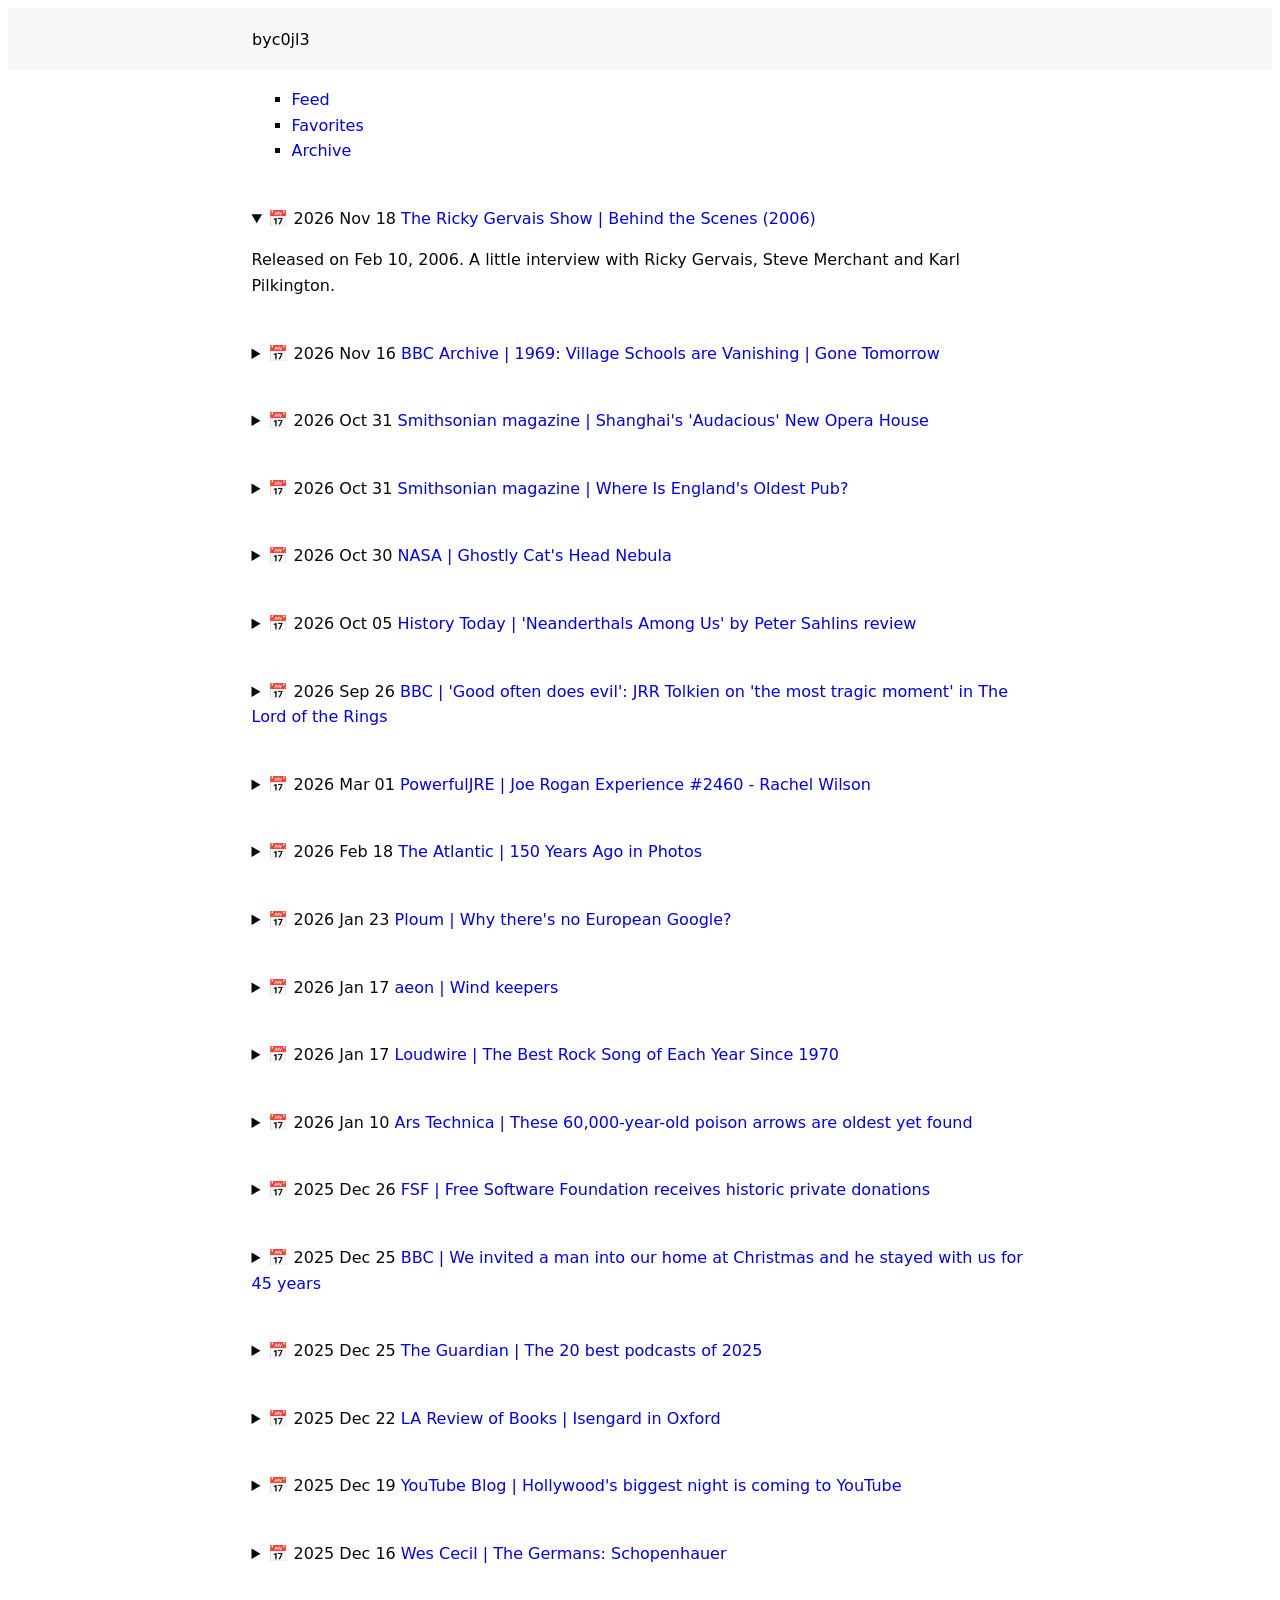
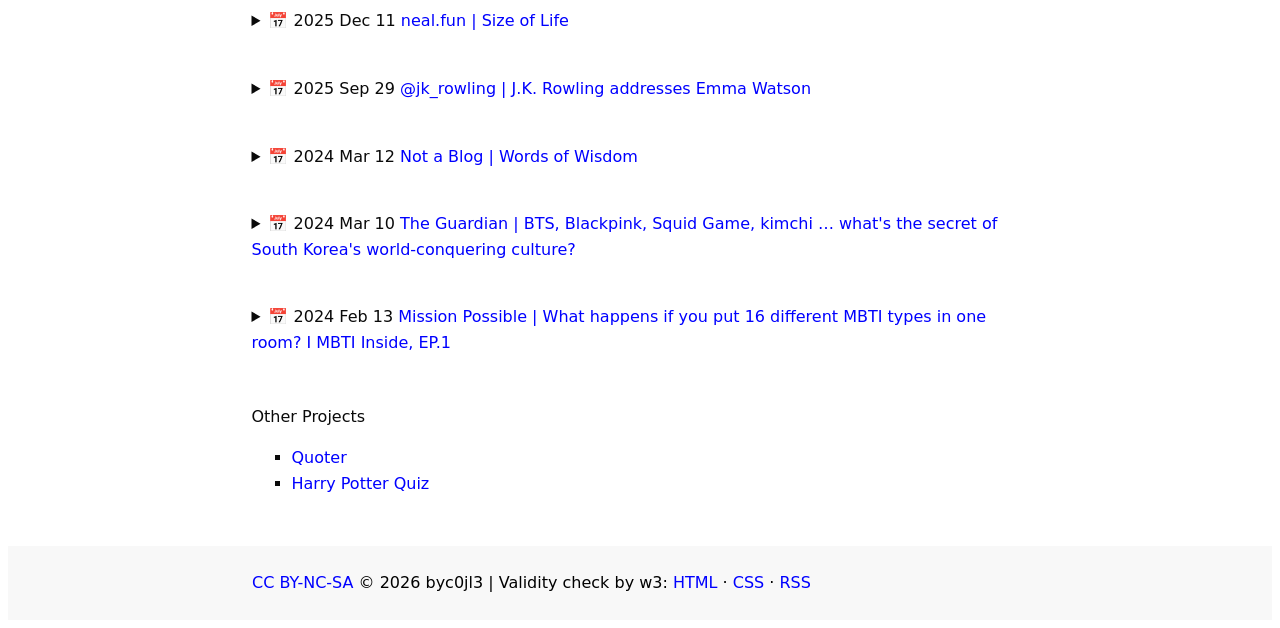
<file: index.html>
<!DOCTYPE html>
<html lang="en">

<head>
  <meta charset="UTF-8">
  <meta name="viewport" content="width=device-width, initial-scale=1.0">
  <meta name="description" content="Trying to keep up to date with the world.">
  <link rel="alternate" href="https://byc0jl3.neocities.org/rss.xml" type="application/rss+xml" title="byc0jl3">
  <link rel="stylesheet" href="styles.css">
  <link rel="icon" href="site_icon.ico" type="image/x-icon">
  <title>Feed - byc0jl3</title>
</head>

<body>
  <header>
    <div class="section">
      <h1>byc0jl3</h1>
    </div>
  </header>
  <nav aria-label="Main navigation">
    <ul>
      <li><a href="index.html">Feed</a></li>
      <li><a href="about.html">Favorites</a></li>
      <li><a href="archive.html">Archive</a></li>
    </ul>
  </nav>
  <main>
    <div class="section">

      <details open>
        <summary>
          📅 <time datetime="2026-11-18">2026 Nov 18</time>
          <a href="https://youtu.be/G_3A8HO0FfY">
            The Ricky Gervais Show | Behind the Scenes (2006)</a>
        </summary>
        <p>Released on Feb 10, 2006. A little interview with Ricky Gervais, Steve Merchant and Karl Pilkington.</p>
      </details>














      <details>
        <summary>
          📅 <time datetime="2026-11-16">2026 Nov 16</time>
          <a href="https://youtu.be/HKYeLH_K0LQ?si=zR7lHZi9q_CG3sEO">
            BBC Archive | 1969: Village Schools are Vanishing | Gone Tomorrow</a>
        </summary>
        <p>Deep in Dorset, at a village called Ashmore, there's a tiny primary school with fifteen children and just one
          teacher. With the pupils singing inside and the ducks quacking outside, it makes a picture that looks
          appealing to tourists but appalling to educationists -for whom single-teacher schools are an anachronism. This
          is the last one in Dorset, and one of the last in Britain. </p>
      </details>

      <details>
        <summary>
          📅 <time datetime="2026-10-31">2026 Oct 31</time>
          <a
            href="https://www.smithsonianmag.com/smart-news/shanghais-audacious-new-opera-house-just-opened-its-doors-and-a-gravity-defying-staircase-to-the-public-180989726">
            Smithsonian magazine | Shanghai's 'Audacious' New Opera House</a>
        </summary>
        <p>The riverfront opera house is Shanghai's latest cultural statement. It features three performance halls and
          is designed to be accessible to everyone, not just ticket-holders

        </p>
      </details>

      <details>
        <summary>
          📅 <time datetime="2026-10-31">2026 Oct 31</time>
          <a
            href="https://www.smithsonianmag.com/smart-news/where-is-englands-oldest-pub-an-archaeologist-drilled-into-600-year-old-timbers-to-answer-the-contentious-question-180989783">
            Smithsonian magazine | Where Is England's Oldest Pub?</a>
        </summary>
        <p>Tree-ring dating shows that a historic tavern in Somerset has been continually operating as an inn since the
          1430s, when local monks built it to lodge wool merchants
        </p>
      </details>

      <details>
        <summary>
          📅 <time datetime="2026-10-30">2026 Oct 30</time>
          <a
            href="https://science.nasa.gov/missions/hubble/ghostly-cats-head-nebula-lurks-within-sight-of-nasas-hubble-webb/">
            NASA | Ghostly Cat's Head Nebula </a>
        </summary>
        <p>NASA's Hubble Space Telescope shows an opaque dust pillar edged by a luminous rim of gas. Surrounding blue
          regions include emission from ionized gas and scattered starlight. The cat's glowing red eye may indicate a
          young star embedded in the dust.
        </p>
      </details>

      <details>
        <summary>
          📅 <time datetime="2026-10-05">2026 Oct 05</time>
          <a href="https://www.historytoday.com/archive/review/neanderthals-among-us-peter-sahlins-review">
            History Today | 'Neanderthals Among Us' by Peter Sahlins review </a>
        </summary>
        <p>The mapping of the Neanderthal genome in 2010 showed that Neanderthals are not just among us, but within us.
        </p>
      </details>

      <details>
        <summary>
          📅 <time datetime="2026-09-26">2026 Sep 26</time>
          <a href="https://www.bbc.com/culture/article/20260918-the-most-tragic-moment-in-the-lord-of-the-rings">
            BBC | 'Good often does evil': JRR Tolkien on 'the most tragic moment' in The Lord of the Rings</a>
        </summary>
        <p>In 1968, the BBC broadcast extracts from JRR Tolkien's last ever recorded interview, 31 years after The
          Hobbit was published. In 2019, the full video was unearthed from the archive.</p>
      </details>

      <details>
        <summary>
          📅 <time datetime="2026-03-01">2026 Mar 01</time>
          <a href="https://www.youtube.com/watch?v=avY3bV5yxMM">
            PowerfulJRE | Joe Rogan Experience #2460 - Rachel Wilson</a>
        </summary>
        <p>Rachel Wilson is a writer, cultural commentator, and media personality. She is the author of “Occult
          Feminism: The Secret History of Women's Liberation.”</p>
      </details>

      <details>
        <summary>
          📅 <time datetime="2026-02-18">2026 Feb 18</time>
          <a href="https://www.theatlantic.com/photography/2026/02/historic-photos-from-1876/685999">
            The Atlantic | 150 Years Ago in Photos</a>
        </summary>
        <p>A collection of images showing events and sights from around the world in 1876—the year the United States
          celebrated its 100th anniversary with the Centennial Exposition in Philadelphia.</p>
      </details>

      <details>
        <summary>
          📅 <time datetime="2026-01-23">2026 Jan 23</time>
          <a href="https://ploum.net/2026-01-22-why-no-european-google.html">
            Ploum | Why there's no European Google?</a>
        </summary>
        <p>While the US focuses on proprietary monopolies like Google or Gopher, Europe has historically pioneered the
          foundational, open-source infrastructure of the digital world—such as the Web (HTML/HTTP) and Linux—which are
          treated as common goods that benefit all of humanity.</p>
      </details>

      <details>
        <summary>
          📅 <time datetime="2026-01-17">2026 Jan 17</time>
          <a href="https://aeon.co/videos/a-breezy-ode-to-wind-ponders-its-power-beauty-and-utility">
            aeon | Wind keepers</a>
        </summary>
        <p>A breezy ode to wind ponders its power, beauty and utility.</p>
      </details>

      <details>
        <summary>
          📅 <time datetime="2026-01-17">2026 Jan 17</time>
          <a href="https://loudwire.com/best-rock-song-each-year-since-1970">
            Loudwire | The Best Rock Song of Each Year Since 1970</a>
        </summary>
        <p>What's the best rock song of each year since 1970? That's over 50 years of great rock music and the
          Loudwire Staff has gone through year by year and picked out the rock songs that exemplified the best that rock
          had to offer, year by year.</p>
      </details>

      <details>
        <summary>
          📅 <time datetime="2026-01-10">2026 Jan 10</time>
          <a href="https://arstechnica.com/science/2026/01/these-60000-year-old-poison-arrows-are-oldest-yet-found">
            Ars Technica | These 60,000-year-old poison arrows are oldest yet found</a>
        </summary>
        <p>Archaeologists have discovered chemical traces of plant-based poison on 60,000-year-old quartz arrowheads
          from the Umhlatuzana Rock Shelter in South Africa, making them the oldest direct evidence of poisoned
          projectiles ever found and pushing back the use of toxic weaponry deep into the Pleistocene.</p>
      </details>

      <details>
        <summary>
          📅 <time datetime="2025-12-26">2025 Dec 26</time>
          <a href="https://www.fsf.org/news/free-software-foundation-receives-historic-private-donations">
            FSF | Free Software Foundation receives historic private donations</a>
        </summary>
        <p>The Free Software Foundation (FSF) announced it received two major contributions totaling around $900,000
          USD.</p>
      </details>

      <details>
        <summary>
          📅 <time datetime="2025-12-25">2025 Dec 25</time>
          <a href="https://www.bbc.com/news/articles/cdxwllqz1l0o">
            BBC | We invited a man into our home at Christmas and he stayed with us for 45 years</a>
        </summary>
        <p>Christmas is often regarded as a time for goodwill, but one young UK couple's act of kindness 50 years ago
          changed their lives forever.</p>
        <p>On 23 December 1975, Rob Parsons and his wife Dianne were preparing for Christmas at their Cardiff home when
          they heard a knock at the door.</p>
      </details>

      <details>
        <summary>
          📅 <time datetime="2025-12-25">2025 Dec 25</time>
          <a href="https://www.theguardian.com/tv-and-radio/ng-interactive/2025/dec/24/the-20-best-podcasts-of-2025">

            The Guardian
            | The 20 best podcasts of 2025
          </a>
        </summary>
        <p>Can Bill Nighy solve your life problems? Why are comedians moonlighting as detectives? And what happens when
          an AI steals your heart? This year's most addictive podcasts …</p>
      </details>
      <details>
        <summary>
          📅 <time datetime="2025-12-22">2025 Dec 22</time>
          <a href="https://lareviewofbooks.org/article/isengard-in-oxford">

            LA Review of Books
            | Isengard in Oxford
          </a>
        </summary>
        <p>For Tolkien, the paragon of paradise seems to have been a rural village around the time of Queen Victoria's
          Diamond Jubilee.</p>
        <p>But he also knows that mankind's impulse to develop is something we cannot help. And the
          inevitable blowback we get from our hubris is something we cannot avoid.</p>
      </details>
      <details>
        <summary>
          📅 <time datetime="2025-12-19">2025 Dec 19</time>
          <a href="https://blog.youtube/news-and-events/hollywoods-biggest-night-is-coming-to-youtube">

            YouTube Blog
            | Hollywood's biggest night is coming to YouTube
          </a>
        </summary>
        <p>Beginning in 2029, the Oscars® will broadcast exclusively on YouTube for free globally and on YouTube TV in
          the U.S., plus feature red carpet coverage, behind-the-scenes content, and Governors Ball access.</p>
      </details>
      <details>
        <summary>
          📅 <time datetime="2025-12-16">2025 Dec 16</time>
          <a href="https://www.youtube.com/watch?v=WP20RHlX6d4">

            Wes Cecil
            | The Germans: Schopenhauer
          </a>
        </summary>
        <p>An exploration of the life, philosophy and influence of Schopenhauer. This lecture, the third in my series
          covering German thinkers, was presented by Wesley Cecil PhD at Peninsula College.</p>
      </details>
      <details>
        <summary>
          📅 <time datetime="2025-12-11">2025 Dec 11</time>
          <a href="https://neal.fun/size-of-life">
            neal.fun | Size of Life
          </a>
        </summary>
        <p> From DNA to Neuron to Ladybug to Woolly Mammoth to Blue Whale.
        </p>
      </details>
      <details>
        <summary>
          📅 <time datetime="2025-09-29">2025 Sep 29</time>
          <a href="https://x.com/jk_rowling/status/1972600904185483427">
            @jk_rowling | J.K. Rowling addresses Emma Watson
          </a>
        </summary>
        <p> I wasn't a multimillionaire at fourteen. I lived in poverty while writing the book that made Emma famous. I
          therefore understand from my own life experience what the trashing of women's rights in which Emma has so
          enthusiastically participated means to women and girls without her privileges.
        </p>
      </details>
      <details>
        <summary>
          📅 <time datetime="2024-03-12">2024 Mar 12</time>
          <a href="https://georgerrmartin.com/notablog/2024/03/11/words-of-wisdom-2/">
            Not a Blog | Words of Wisdom
          </a>
        </summary>
        <p>
          <q>Dreams have only one owner at a time. That's why dreamers are
            lonely.</q>
          <span> — William Faulkner </span>
        </p>
      </details>
      <details>
        <summary>
          📅 <time datetime="2024-03-10">2024 Mar 10</time>
          <a
            href="https://www.theguardian.com/world/2024/mar/06/bts-blackpink-squid-game-kimchi-whats-the-secret-of-south-koreas-world-conquering-culture">
            The Guardian | BTS, Blackpink, Squid Game,
            kimchi … what's the secret of South Korea's world-conquering
            culture?</a>
        </summary>
        <p>
          From K-pop to K-beauty, via film and fashion, South Korea is
          punching way above its weight. The boyband BTS alone rakes in
          billions every year. Are there lessons for other countries?
        </p>
      </details>
      <details>
        <summary>
          📅 <time datetime="2024-02-13">2024 Feb 13</time>
          <a href="https://www.youtube.com/watch?v=VxnvTBH8yg4">
            Mission Possible | What happens if you put 16
            different MBTI types in one room? I MBTI Inside, EP.1
          </a>
        </summary>
        <p>
          “E types are supposed to be extroverts, and I types are supposed
          to be introverts, right?” But... Is that really true? Undisclosed
          location in Yeonhui-dong, Seoul. Check out how these 16 different
          MBTI types got along after meeting at the “MBTI House” for the
          very first time!
        </p>
      </details>
    </div>



    <div id="projects">
      <h2>Other Projects</h2>
      <ul>
        <li>
          <a href="/quoter/index.html">Quoter</a>
        </li>
        <li>
          <a href="/harry-potter-quiz/index.html">Harry Potter Quiz</a>
        </li>
      </ul>
    </div>
  </main>



  <footer>
    <div class="section">
      <p>
        <a href="/license.html">CC BY-NC-SA</a>
        © 2026 byc0jl3 |
        Validity check by w3:
        <a href="https://validator.w3.org/nu/?doc=https%3A%2F%2Fbyc0jl3.neocities.org%2F">HTML</a> ·
        <a
          href="https://jigsaw.w3.org/css-validator/validator?uri=https%3A%2F%2Fbyc0jl3.neocities.org%2F&profile=css3svg&usermedium=all&warning=1&vextwarning=&lang=en">CSS</a>
        · <a href="http://validator.w3.org/feed/check.cgi?url=https%3A//byc0jl3.neocities.org/rss.xml">RSS</a>
      </p>
    </div>
  </footer>
</body>

</html>
</file>
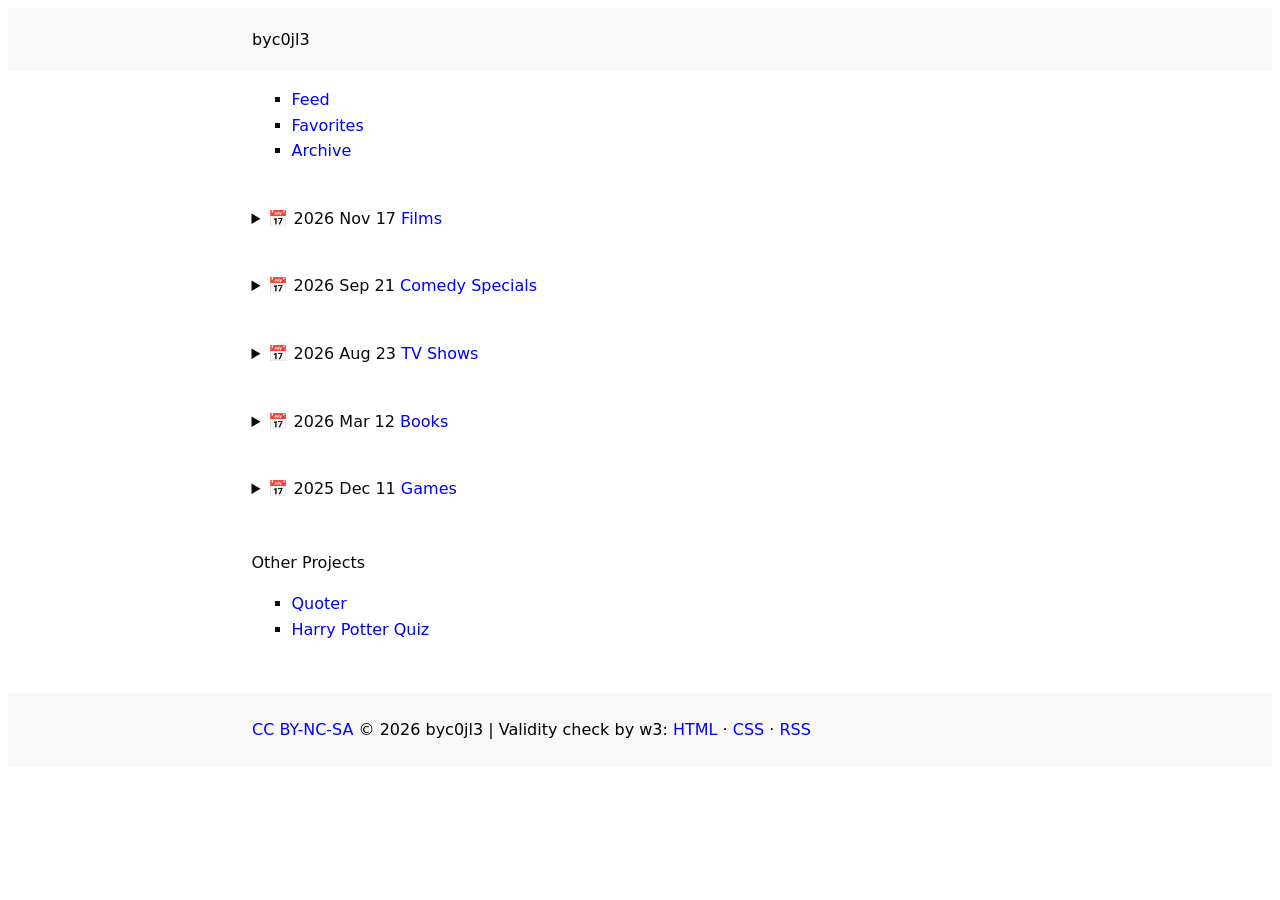
<file: about.html>
<!DOCTYPE html>
<html lang="en">

<head>
  <meta charset="UTF-8">
  <meta name="viewport" content="width=device-width, initial-scale=1.0">
  <meta name="description"
    content="A collection of favorite films, television shows, comedy specials, books, and video games.">
  <link rel="alternate" href="https://byc0jl3.neocities.org/rss.xml" type="application/rss+xml" title="byc0jl3">
  <link rel="stylesheet" href="styles.css">
  <link rel="icon" href="site_icon.ico" type="image/x-icon">
  <title>Favorites - byc0jl3</title>
</head>

<body>
  <header>
    <div class="section">
      <h1>byc0jl3</h1>
    </div>
  </header>
  <nav aria-label="Main navigation">
    <ul>
      <li><a href="index.html">Feed</a></li>
      <li><a href="about.html">Favorites</a></li>
      <li><a href="archive.html">Archive</a></li>
    </ul>
  </nav>
  <main>
    <div class="section">
      <!-- ### Update the date as you update the list ### -->



      <details>
        <summary>
          📅 <time datetime="2026-11-17">2026 Nov 17</time>

          <h2 class="favTit">Films</h2>

        </summary>
        <ul>
          <li>Bury Your Nephew (2026)</li>
          <li>Obsession (2025)</li>
          <li>어쩔수가없다 <i>No Other Choice</i> (2025)</li>
          <li>그녀가 죽었다 <i>Following</i> (2024)</li>
          <li>다음 소희 <i>Next Sohee</i> (2022)</li>
          <li>Wild Mountain Thyme (2020)</li>
          <li>기생충 <i>Parasite</i> (2019)</li>
          <li>Knives Out (2019)</li>
          <li>Beauty and the Beast (2017)</li>
          <li>Contratiempo <i>The Invisible Guest</i> (2016)</li>
          <li>Zootopia (2016)</li>
          <li>En man som heter Ove <i>A Man Called Ove</i> (2015)</li>
          <li>The Revenant (2015)</li>
          <li>Spotlight (2015)</li>
          <li>Bølgen <i>The Wave</i> (2015)</li>
          <li>Whiplash (2014)</li>
          <li>Horrible Bosses 2 (2014)</li>
          <li>Citizenfour (2014)</li>
          <li>The Imitation Game (2014)</li>
          <li>Edge of Tomorrow (2014)</li>
          <li>Frozen (2013)</li>
          <li>12 Years a Slave (2013)</li>
          <li>Pacific Rim (2013)</li>
          <li>Ice Age: Continental Drift (2012)</li>
          <li>Jagten <i>The Hunt</i> (2012)</li>
          <li>The Girl with the Dragon Tattoo (2011)</li>
          <li>The Intouchables (2011)</li>
          <li>Johnny English Reborn (2011)</li>
          <li>Rise of the Planet of the Apes (2011)</li>
          <li>Horrible Bosses (2011)</li>
          <li>The Blind Side (2009)</li>
          <li>Ice Age: Dawn of the Dinosaurs (2009)</li>
          <li>Män som hatar kvinnor <i>The Girl with the Dragon Tattoo</i> (2009)</li>
          <li>葉問 (叶问) <i>Ip Man</i> (2008)</li>
          <li>Harold & Kumar Escape from Guantanamo Bay (2008)</li>
          <li>Hot Fuzz (2007)</li>
          <li>Alvin and the Chipmunks (2007)</li>
          <li>Into the Wild (2007)</li>
          <li>Transformers (2007)</li>
          <li>Ratatouille (2007)</li>
          <li>Spider-Man 3 (2007)</li>
          <li>Next (2007)</li>
          <li>The Departed (2006)</li>
          <li>Ice Age: The Meltdown (2006)</li>
          <li>Fun with Dick and Jane (2005)</li>
          <li>V for Vendetta (2005)</li>
          <li>Green Street Hooligans (2005)</li>
          <li>I, Robot (2004)</li>
          <li>The Bourne Supremacy (2004)</li>
          <li>Spider-Man 2 (2004)</li>
          <li>The Terminal (2004)</li>
          <li>Troy (2004)</li>
          <li>The Last Samurai (2003)</li>
          <li>Scary Movie 3 (2003)</li>
          <li>American Wedding (2003)</li>
          <li>Hulk (2003)</li>
          <li>2 Fast 2 Furious (2003)</li>
          <li>Bruce Almighty (2003)</li>
          <li>Johnny English (2003)</li>
          <li>The Transporter (2002)</li>
          <li>Phone Booth (2002)</li>
          <li>8 Mile (2002)</li>
          <li>The Bourne Identity (2002)</li>
          <li>Spider-Man (2002)</li>
          <li>Ice Age (2002)</li>
          <li>Ocean's Eleven (2001)</li>
          <li>Harry Potter film series (2001-2011)</li>
          <li>Training Day (2001)</li>
          <li>The Lord of the Rings trilogy (2001-2003)</li>
          <li>American Pie 2 (2001)</li>
          <li>Scary Movie 2 (2001)</li>
          <li>Scary Movie (2000)</li>
          <li>What Women Want (2000)</li>
          <li>The Patriot (2000)</li>
          <li>Me, Myself & Irene (2000)</li>
          <li>Gladiator (2000)</li>
          <li>Stuart Little (1999)</li>
          <li>American Pie (1999)</li>
          <li>Stepmom (1998)</li>
          <li>The Truman Show (1998)</li>
          <li>Taxi (1998)</li>
          <li>Titanic (1997)</li>
          <li>Liar Liar (1997)</li>
          <li>Bean (1997)</li>
          <li>Matilda (1996)</li>
          <li>Balto (1995)</li>
          <li>Ace Ventura: When Nature Calls (1995)</li>
          <li>醉拳二 <i>Drunken Master II</i> (1994)</li>
          <li>Ace Ventura: Pet Detective (1994)</li>
          <li>The Mask (1994)</li>
          <li>The Jungle Book (1967)</li>
          <li>It's a Wonderful Life (1946)</li>
        </ul>
      </details>









      <details>
        <summary>
          📅 <time datetime="2026-09-21">2026 Sep 21</time>

          <h2 class="favTit">Comedy Specials</h2>
        </summary>
        <ul>
          <li>Kevin Ryan & H. Foley: American Garbage (2026)</li>
          <li>Ari Shaffir: America's Sweetheart (2025)</li>
          <li>Joe List: Small Ball (2025)</li>
          <li>Bill Burr: Drop Dead Years (2025)</li>
          <li>Dan Soder: On The Road (2024)</li>
          <li>Jeff Dye: Last Cowboy in LA (2024)</li>
          <li>Shane Gillis: Beautiful Dogs (2023)</li>
          <li>Tom Segura: Sledgehammer (2023)</li>
          <li>Joe List: Enough For Everybody (2023)</li>
          <li>Kevin Hart: Reality Check (2023)</li>
          <li>Mark Normand: Soup to Nuts (2023)</li>
          <li>Ricky Gervais: Armageddon (2023)</li>
          <li>Joe List: This Year's Material (2022)</li>
          <li>Ricky Gervais: SuperNature (2022)</li>
          <li>Ari Shaffir: Jew (2022)</li>
          <li>Bill Burr: Live at Red Rocks (2022)</li>
          <li>Shane Gillis: Live in Austin (2021)</li>
          <li>Mark Normand: Out to Lunch (2020)</li>
          <li>Jerry Seinfeld: 23 Hours to Kill (2020)</li>
          <li>Tom Segura: Ball Hog (2020)</li>
          <li>Bill Burr: Paper Tiger (2019)</li>
          <li>Dan Soder: Son of a Gary (2019)</li>
          <li>Tom Segura: Disgraceful (2018)</li>
          <li>Ricky Gervais: Humanity (2018)</li>
          <li>Bill Burr: Walk Your Way Out (2017)</li>
          <li>Dan Soder: Not Special (2016)</li>
          <li>Tom Segura: Mostly Stories (2016)</li>
          <li>Bill Burr: I'm Sorry You Feel That Way (2014)</li>
          <li>Bill Burr: You People Are All the Same (2012)</li>
          <li>Kevin Hart: Seriously Funny (2010)</li>
          <li>Bill Burr: Let It Go (2010)</li>
          <li>Ricky Gervais: Out of England 2 (2010)</li>
          <li>Jimmy Carr: Telling Jokes (2009)</li>
          <li>Kevin Hart: I'm a Grown Little Man (2009)</li>
          <li>Jimmy Carr: In Concert (2008)</li>
          <li>Ricky Gervais: Out of England (2008)</li>
          <li>Bill Burr: Why Do I Do This? (2008)</li>
          <li>Jimmy Carr: Comedian (2007)</li>
          <li>Jimmy Carr: Stand Up (2005)</li>
          <li>Bill Burr: One Night Stand (2005)</li>
          <li>Dave Chappelle: For What It's Worth (2004)</li>
          <li>Dylan Moran: Monster (2004)</li>
          <li>George Carlin: Complaints and Grievances (2001)</li>
          <li>Dave Chappelle: Killin' Them Softly (2001)</li>
          <li>Louis C.K.: Live in Houston (2001)</li>
          <li>George Carlin: You Are All Diseased (1999)</li>
          <li>George Carlin: Back in Town (1996)</li>
          <li>George Carlin: Jammin' in New York (1992)</li>
          <li>George Carlin: Doin' It Again (1990)</li>
          <li>George Carlin: What Am I Doing in New Jersey? (1988)</li>
        </ul>
      </details>












      <details>
        <summary>
          📅 <time datetime="2026-08-23">2026 Aug 23</time>

          <h2 class="favTit">TV Shows</h2>

        </summary>
        <ul>
          <li>은밀한감사 <i>Filing for Love</i> (2026)</li>
          <li>Tires (2024)</li>
          <li>Fallout (2024)</li>
          <li>무빙 <i>Moving</i> (2023)</li>
          <li>이번 생도 잘 부탁해 <i>See You in My 19th Life</i> (2023)</li>
          <li>환혼 <i>Alchemy of Souls</i> (2022)</li>
          <li>Velkommen til Utmark <i>Welcome to Utmark</i> (2021)</li>
          <li>Dexter: New Blood (2021)</li>
          <li>Kastanjemanden <i>The Chestnut Man</i> (2021)</li>
          <li>사이코지만 괜찮아 <i>It's Okay to Not Be Okay</i> (2020)</li>
          <li>악의 꽃 <i>Flower of Evil</i> (2020)</li>
          <li>After Life (2019)</li>
          <li>진심이 닿다 <i>Touch Your Heart</i> (2019)</li>
          <li>Happy Valley (2014)</li>
          <li>Silicon Valley (2014)</li>
          <li>Fargo S1 (2014)</li>
          <li>Derek (2012)</li>
          <li>Game of Thrones S1-4 (2011)</li>
          <li>Bron/Broen <i>The Bridge</i> (2011)</li>
          <li>Sherlock (2010)</li>
          <li>Modern Family (2009)</li>
          <li>Merlin (2008)</li>
          <li>Breaking Bad (2008)</li>
          <li>The Big Bang Theory S1-4 (2007)</li>
          <li>Friday Night Lights (2006)</li>
          <li>Dexter (2006)</li>
          <li>It's Always Sunny in Philadelphia (2005)</li>
          <li>Extras (2005)</li>
          <li>The Office US S1-5 (2005)</li>
          <li>The Office (2001)</li>
          <li>Smallville (2001)</li>
          <li>Malcolm in the Middle (2000)</li>
          <li>Curb Your Enthusiasm (2000)</li>
          <li>Friends (1994)</li>
          <li>Seinfeld (1989)</li>
          <li>A Bit of Fry and Laurie (1987)</li>
          <li>Only Fools and Horses (1981)</li>
        </ul>
      </details>







      <details>
        <summary>
          📅 <time datetime="2026-03-12">2026 Mar 12</time>
          <h2 class="favTit">Books</h2>
        </summary>
        <ul>
          <li>The Wicked Wit of Ireland — Myles Byrne</li>
          <li>Den lille bog om hygge <i>The Little Book of Hygge</i> — Meik Wiking</li>
          <li>En man som heter Ove <i>A Man Called Ove</i> — Fredrik Backman</li>
          <li>Čudna knjiga <i>A Strange Book</i> — Enes Halilovic </li>
          <li>Steve Jobs — Walter Isaacson</li>
          <li>The Fry Chronicles — Stephen Fry</li>
          <li>The Consolations of Philosophy — Alain de Botton</li>
          <li>Revenge — Stephen Fry</li>
          <li>Harry Potter series — J. K. Rowling</li>
          <li>L'Étranger <i>The Stranger</i> — Albert Camus</li>
          <li>Parerga und Paralipomena <i>Studies in Pessimism: The Essays</i> — Arthur Schopenhauer</li>
          <li>Ἀπολογία Σωκράτους <i>Apology</i> — Plato</li>
          <li>Πολιτεία <i>Republic</i> — Plato</li>
        </ul>
      </details>













      <details>
        <summary>
          📅 <time datetime="2025-12-11">2025 Dec 11</time>

          <h2 class="favTit">Games</h2>

        </summary>
        <ul>
          <li>ゼルダの伝説 ブレス オブ ザ ワイルド <i>The Legend of Zelda: Breath of the Wild</i> (2017)</li>
          <li>Middle-earth: Shadow of Mordor (2014)</li>
          <li>The Lord of the Rings: The Battle for Middle-earth I & II (2004-06)</li>
          <li>Command & Conquer: Generals - Zero Hour (2003)</li>
          <li>OGame (2002)</li>
          <li>Empire Earth (2001)</li>
          <li>Counter-Strike 1.6 (2000)</li>
          <li>Unreal Tournament (1999)</li>
          <li>鉄拳3 <i>Tekken 3</i> (1997)</li>
        </ul>
      </details>




      <div id="projects">
        <h2>Other Projects</h2>
        <ul>
          <li>
            <a href="/quoter/index.html">Quoter</a>
          </li>
          <li>
            <a href="/harry-potter-quiz/index.html">Harry Potter Quiz</a>
          </li>
        </ul>
      </div>
    </div>
  </main>

  <footer>
    <div class="section">
      <p>
        <a href="/license.html">CC BY-NC-SA</a>
        © 2026 byc0jl3 |
        Validity check by w3:
        <a href="https://validator.w3.org/nu/?doc=https%3A%2F%2Fbyc0jl3.neocities.org%2F">HTML</a> ·
        <a
          href="https://jigsaw.w3.org/css-validator/validator?uri=https%3A%2F%2Fbyc0jl3.neocities.org%2F&profile=css3svg&usermedium=all&warning=1&vextwarning=&lang=en">CSS</a>
        · <a href="http://validator.w3.org/feed/check.cgi?url=https%3A//byc0jl3.neocities.org/rss.xml">RSS</a>
      </p>
    </div>
  </footer>

</body>

</html>
</file>
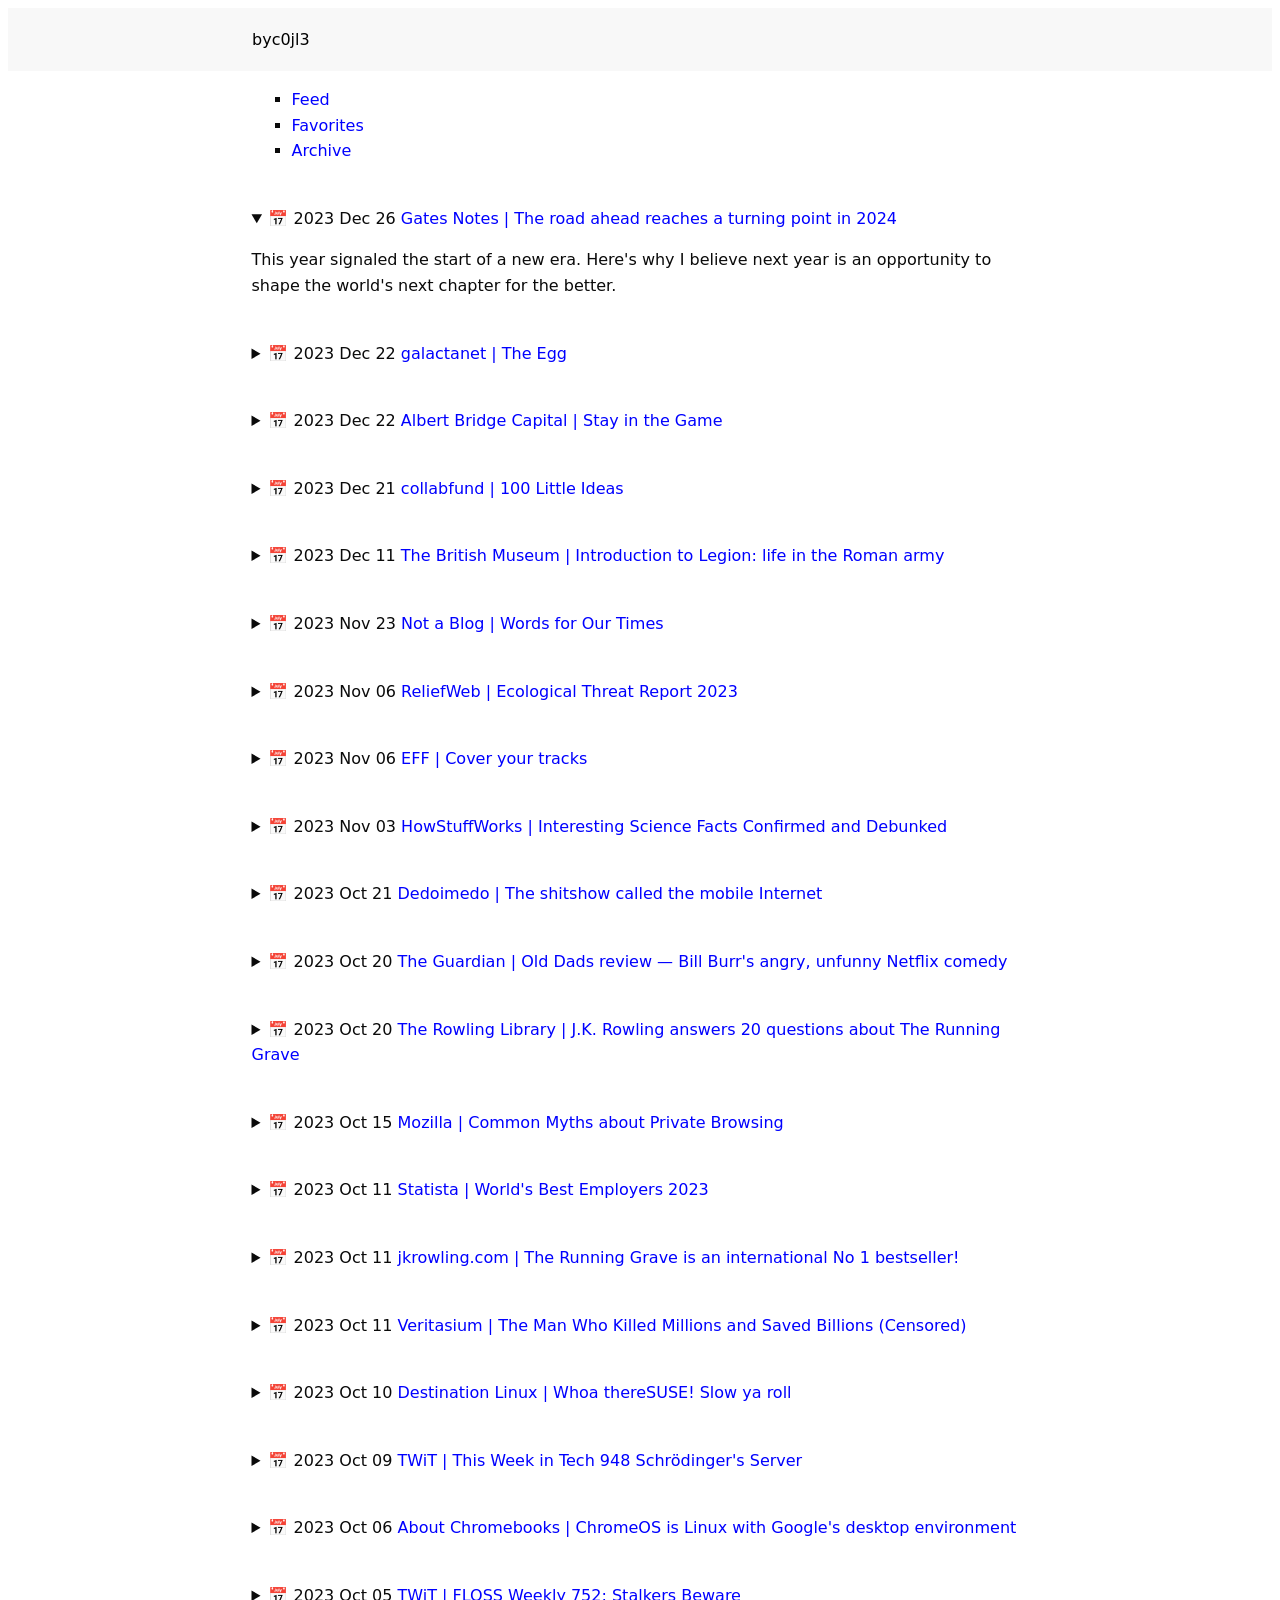
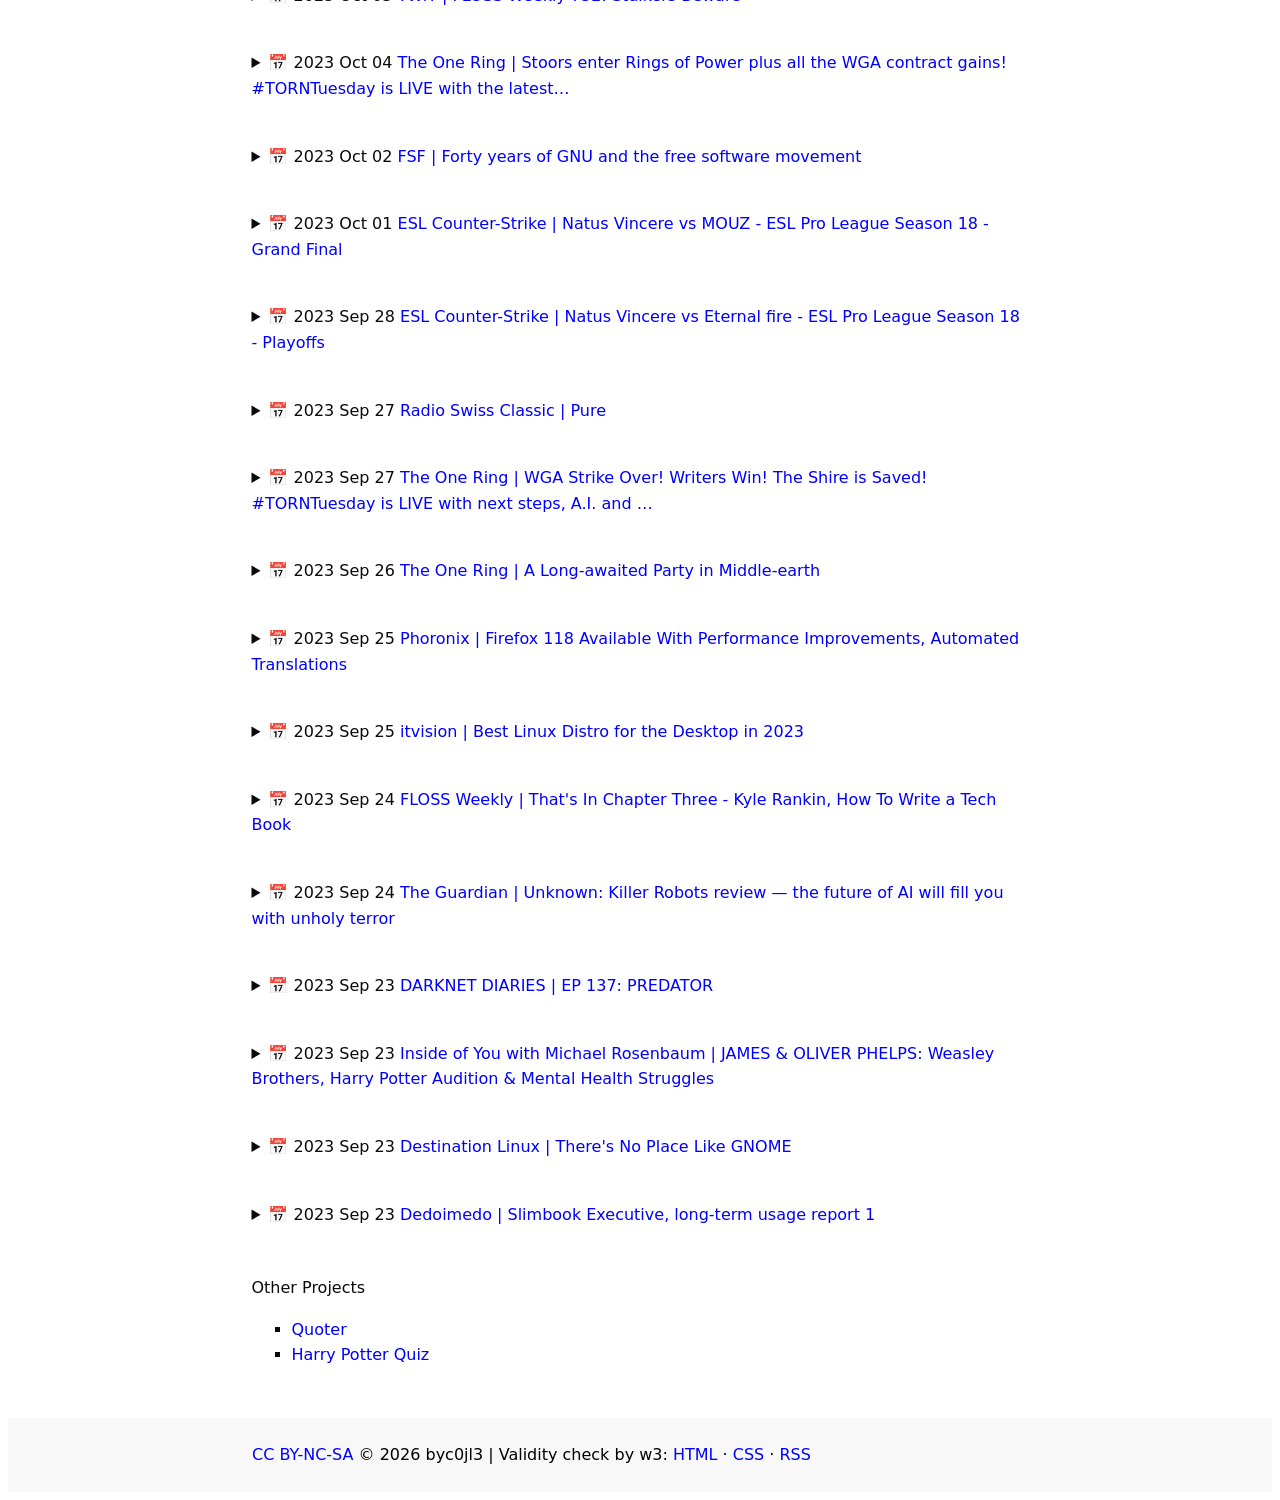
<file: archive.html>
<!DOCTYPE html>
<html lang="en">

<head>
  <meta charset="UTF-8">
  <meta name="viewport" content="width=device-width, initial-scale=1.0">
  <meta name="description" content="Archived links and articles.">
  <link rel="alternate" href="https://byc0jl3.neocities.org/rss.xml" type="application/rss+xml" title="byc0jl3">
  <link rel="stylesheet" href="styles.css">
  <link rel="icon" href="site_icon.ico" type="image/x-icon">
  <title>Archive - byc0jl3</title>
</head>

<body>
  <header>
    <div class="section">
      <h1>byc0jl3</h1>
    </div>
  </header>
  <nav aria-label="Main navigation">
    <ul>
      <li><a href="index.html">Feed</a></li>
      <li><a href="about.html">Favorites</a></li>
      <li><a href="archive.html">Archive</a></li>
    </ul>
  </nav>
  <main>
    <div class="section">

      <details open>
        <summary>
          📅 2023 Dec 26
          <a href="https://www.gatesnotes.com/The-Year-Ahead-2024">
            Gates Notes | The road ahead reaches a
            turning point in 2024
          </a>
        </summary>
        <p>
          This year signaled the start of a new era. Here's why I believe
          next year is an opportunity to shape the world's next chapter for
          the better.
        </p>
      </details>
      <details>
        <summary>
          📅 2023 Dec 22
          <a href="https://www.galactanet.com/oneoff/theegg.html">
            galactanet | The Egg
          </a>
        </summary>
        <p>
          You were on your way home when you died. It was a car accident.
          Nothing particularly remarkable, but fatal nonetheless. You left
          behind a wife and two children. It was a painless death. The EMTs
          tried their best to save you, but to no avail. Your body was so
          utterly shattered you were better off, trust me. And that's when
          you met me.
        </p>
      </details>
      <details>
        <summary>
          📅 2023 Dec 22
          <a href="https://www.albertbridgecapital.com/post/stay-in-the-game">
            Albert Bridge Capital | Stay in the Game
          </a>
        </summary>
        <p>
          This is going to be an uncharacteristic departure for me. This
          story is deeply personal, for our family, and for our oldest son
          in particular. But it is a story he's letting me tell, because it
          is a story he wants people to hear. My son Max was born in Detroit
          in 1997, he spent the next summer in Hong Kong when I was
          interning at Fidelity Investments, and moved to London before he
          was two when I accepted an offer to work for Fido there full-time.
        </p>
      </details>
      <details>
        <summary>
          📅 2023 Dec 21
          <a href="https://collabfund.com/blog/100-little-ideas">
            collabfund | 100 Little Ideas
          </a>
        </summary>
        <p>
          A list of ideas, in no particular order and from different fields,
          that help explain how the world works
        </p>
      </details>
      <details>
        <summary>
          📅 2023 Dec 11
          <a href="https://www.britishmuseum.org/blog/introduction-legion-life-roman-army">
            The British Museum | Introduction to Legion:
            life in the Roman army
          </a>
        </summary>
        <p>
          While males of noble birth were expected to serve as part-time
          soldiers, the bulk of the Roman army was a professional army of
          commoners. Most stories of the Roman Empire describe the history
          of powerful men, but Legion takes a different course.
        </p>
      </details>
      <details>
        <summary>
          📅 2023 Nov 23
          <a href="https://georgerrmartin.com/notablog/2023/10/25/words-for-our-times-15/">
            Not a Blog | Words for Our Times
          </a>
        </summary>
        <p>
          <q>There are no nations! There is only humanity. And if we don't
            come to understand that right soon, there will be no nations,
            because there will be no humanity.</q>
          <cite> — Isaac Asimov</cite>
        </p>
      </details>
      <details>
        <summary>
          📅 2023 Nov 06
          <a href="https://reliefweb.int/report/world/ecological-threat-report-2023">
            ReliefWeb | Ecological Threat Report 2023
          </a>
        </summary>
        <p>
          London, November 1, 2023: Today marks the annual launch of the
          Ecological Threat Report, produced by the Institute for Economics
          & Peace (IEP).
        </p>
        <ul>
          <li>
            1 billion people are living in 42 countries that currently face
            severe food insecurity
          </li>
          <li>
            1 in 4 people globally do not have regular access to safe
            drinking water
          </li>
          <li>
            By 2050, 2.8 billion people will reside in countries facing
            severe ecological threats, compared to 1.8 billion today
          </li>
        </ul>
      </details>
      <details>
        <summary>
          📅 2023 Nov 06
          <a href="https://coveryourtracks.eff.org">
            EFF | Cover your tracks
          </a>
        </summary>
        <p>
          How does tracking technology follow your trail around the web,
          even if you've taken protective measures? Cover Your Tracks shows
          you how trackers see your browser. It provides you with an
          overview of your browser's most unique and identifying
          characteristics.
        </p>
      </details>
      <details>
        <summary>
          📅 2023 Nov 03
          <a href="https://science.howstuffworks.com/science-vs-myth/everyday-myths/10-false-science-facts.htm">
            HowStuffWorks | Interesting Science Facts
            Confirmed and Debunked
          </a>
        </summary>
        <ul>
          <li>False: Flu Shots Give You a Mild Case of the Flu</li>
          <li>True: Birds Evolved From Dinosaurs</li>
          <li>
            False: The Big Bang Theory Explains Where the Universe Came From
          </li>
          <li>True: Vitamin C Can Shorten a Cold</li>
          <li>False: Going Outside With Wet Hair Can Give You a Cold</li>
        </ul>
      </details>
      <details>
        <summary>
          📅 2023 Oct 21
          <a href="https://www.dedoimedo.com/computers/mobile-internet-2023.html">
            Dedoimedo | The shitshow called the mobile
            Internet
          </a>
        </summary>
        <p>
          The main purpose of this article isn't to say: X bad, buy Y. It
          would actually be good if that were the outcome. No. The
          unfortunate conclusion is that the ENTIRE mobile network landscape
          is pretty much bad, and way worse than if you have the option of
          using cable or phone (fiber, whatever).
        </p>
        <p>The year is 2023, not 2003, and Dedoimedo is sad. Bye bye.</p>
      </details>
      <details>
        <summary>
          📅 2023 Oct 20
          <a href="https://www.theguardian.com/film/2023/oct/20/old-dads-movie-review-bill-burr-netflix-comedy">
            The Guardian | Old Dads review — Bill Burr's
            angry, unfunny Netflix comedy
          </a>
        </summary>
        <p>
          The comedian makes his directorial debut with a bitter misfire
          about three older fathers railing against political correctness
        </p>
        <p>
          In Judd Apatow's films, characters like Seth Rogen and Paul Rudd
          have grappled with the transition from immaturity to
          responsibility. In Bill Burr's directorial debut, "Old Dads,"
          three friends pine for a past where they could act without
          restraint, lamenting the influence of "wokeness" and cancel
          culture. As they face parenthood and job loss, they must adapt or
          face a lonely future, echoing Apatow's themes. Burr's script leans
          on tired complaints, and while there are moments of
          self-deprecating humor, the film often feels like a platform for
          outdated grievances. Jack, played by Burr, shares a similar
          struggle with Ari Gold from "Entourage" — a fear that growing up
          means getting closer to mortality. However, the film's limited
          character growth leaves it struggling to be truly entertaining,
          failing to make the most of the comedic potential of impotent
          anger.
        </p>
      </details>
      <details>
        <summary>
          📅 2023 Oct 20
          <a href="https://www.youtube.com/watch?v=-gT-jAUJ6t0">
            The Rowling Library | J.K. Rowling answers 20
            questions about The Running Grave
          </a>
        </summary>
        <p>
          A few days after the publication of Robert Galbraith's seventh
          novel in the Cormoran Strike series, The Running Grave, J.K.
          Rowling answered 20 questions in video format. They were shared on
          October 19, 2023, in the official Robert Galbraith Facebook Page.
        </p>
      </details>
      <details>
        <summary>
          📅 2023 Oct 15
          <a href="https://support.mozilla.org/en-US/kb/common-myths-about-private-browsing">
            Mozilla | Common Myths about Private Browsing
          </a>
        </summary>
        <p>
          Private Browsing is a useful feature of Firefox, but only if you
          understand the protection it offers. It helps you obscure your
          online activity from other people who use Firefox on your
          computer, but does not make you invisible online.
        </p>
      </details>
      <details>
        <summary>
          📅 2023 Oct 11
          <a href="https://r.statista.com/en/employers/worlds-best-employers-2023/ranking/">
            Statista | World's Best Employers 2023
          </a>
        </summary>
        <p>
          Based on an independent survey from a vast sample of more than
          170,000 employees across 50 countries, the World's Best 700
          Employers are awarded for the 4th time in cooperation with Forbes.
        </p>
      </details>
      <details>
        <summary>
          📅 2023 Oct 11
          <a href="https://www.jkrowling.com/the-running-grave-is-an-international-no-1-bestseller/">
            jkrowling.com | The Running Grave is an
            international No 1 bestseller!
          </a>
        </summary>
        <p>
          The seventh book in the Cormoran Strike series, The Running Grave,
          has gone straight in at No1 in the bestseller lists in the UK, US
          and Australia after its first week being on sale.
        </p>
        <p>
          <q>The Running Grave is testimony to Rowling/Galbraith's skill as
            a storyteller</q>
          <cite> — Guardian</cite>
        </p>
      </details>
      <details>
        <summary>
          📅 2023 Oct 11
          <a href="https://www.youtube.com/watch?v=QQkmJI63ykI">
            Veritasium | The Man Who Killed Millions and
            Saved Billions (Censored)
          </a>
        </summary>
        <p>
          Fritz Haber is the scientist who arguably most transformed the
          world.
          A huge thanks to Dan Charles for writing a fantastic biography of
          Fritz Haber, for taking the time to talk to us about it, and
          providing valuable feedback. This video would not be what it is
          without his contributions.
        </p>
      </details>
      <details>
        <summary>
          📅 2023 Oct 10
          <a href="https://tuxdigital.com/podcasts/destination-linux/dl-342/">
            Destination Linux | Whoa thereSUSE! Slow ya
            roll</a>
        </summary>
        <p>
          On this episode of Destination Linux (342), we'll be diving into
          the world of rolling release distributions and exploring the
          latest developments in foldable laptops. We'll also discuss
          listener emails and upcoming events. Plus, we have our tips,
          tricks and software picks for you. Let's get this show on the road
          toward Destination Linux!
        </p>
      </details>
      <details>
        <summary>
          📅 2023 Oct 09
          <a href="https://twit.tv/shows/this-week-in-tech/episodes/948">
            TWiT
            | This Week in Tech 948 Schrödinger's Server</a>
        </summary>
        <p>
          In recent news highlights: Elon Musk's removal of headlines from
          Twitter posts sparks concerns about fake news and misinformation's
          impact on the 2024 election; Apple considered DuckDuckGo for
          Safari private search, but opted against it; Microsoft's potential
          acquisition of Activision Blizzard awaits UK regulatory approval;
          Google faces accusations of making secret changes to search
          queries to boost ad revenue; MGM hotels and casinos suffer a
          ransomware attack, while 23andMe experiences a customer data
          breach due to credential stuffing; Meta explores the possibility
          of charging for Facebook and Instagram access; Apple TV now
          supports VPNs; Spotify is venturing into audiobooks; and the video
          game Cyberpunk 2077 has incurred a production cost exceeding $400
          million.
        </p>
      </details>
      <details>
        <summary>
          📅 2023 Oct 06
          <a
            href="https://www.aboutchromebooks.com/news/now-more-than-ever-chromeos-is-linux-with-googles-desktop-environment/">
            About Chromebooks | ChromeOS is Linux with
            Google's desktop environment</a>
        </summary>
        <p>
          Although not everyone knows it, ChromeOS is effectively a Linux
          distribution. That fact is effectively hidden and I can understand
          why: Linux can be a scary word to mainstream consumers. But
          there's no denying the fact that ChromeOS is Linux. It uses a
          Linux kernel, hidden away by the graphical user interface, also
          known as a desktop environment. Between the new Material You
          design and move to break apart the Chrome browser from ChromeOS,
          now more than ever, ChromeOS is Linux with Google's desktop
          environment.
        </p>
      </details>
      <details>
        <summary>
          📅 2023 Oct 05
          <a href="https://twit.tv/shows/floss-weekly/episodes/752">
            TWiT
            | FLOSS Weekly 752: Stalkers Beware</a>
        </summary>
        <p>
          Cooper Quintin of the EFF treats Doc Searls and Katherine Druckman
          to plenty of wisdom about the extremes of constant personal
          privacy exposure online, and how some of the worst threats can
          come from people you know.
        </p>
        <p>
          This collection of topics explores various aspects of digital
          privacy and security, including the invasive stalkerware industry
          enabling spying on individuals, the challenges in achieving true
          decentralization in social media, the growth of the data broker
          industry, and strategies for addressing these issues through tools
          like encryption and advocating for privacy legislation.
        </p>
      </details>
      <details>
        <summary>
          📅 2023 Oct 04
          <a href="https://www.youtube.com/watch?v=GQS9F8QhzxU">
            The One Ring
            | Stoors enter Rings of Power plus all the WGA contract gains!
            #TORNTuesday is LIVE with the latest…
          </a>
        </summary>
        <p>
          Founded in 1999 by a group of like-minded Tolkien fans so anxious
          for the coming Peter Jackson Lord of the Rings films that they
          were gathering up every scrap of production information to be
          found, TheOneRing.net continues today in bringing fans the latest
          news on the beloved figures involved in the making of the wildly
          popular Lord of the Rings movies as well as the newest information
          available on upcoming productions, Tolkien-centered events, new
          publications, and fan gatherings.
        </p>
      </details>
      <details>
        <summary>
          📅 2023 Oct 02
          <a href="https://www.fsf.org/news/forty-years-of-gnu-and-the-free-software-movement">
            FSF | Forty years of GNU and the free
            software movement</a>
        </summary>
        <p>
          BOSTON, Massachusetts, USA -- September, 18, 2023 -- On September
          27, the Free Software Foundation (FSF) celebrates the 40th
          anniversary of the GNU operating system and the launch of the free
          software movement. Free software advocates, tinkerers, and hackers
          all over the world will celebrate this event, which was a turning
          point in the history of computing. Forty years later, GNU and free
          software are even more relevant. While software has become deeply
          ingrained into everyday life, the vast majority of users do not
          have full control over it.
        </p>
      </details>
      <details>
        <summary>
          📅 2023 Oct 01
          <a href="https://www.youtube.com/watch?v=uPf2Uv9h-uQ">
            ESL Counter-Strike
            | Natus Vincere vs MOUZ - ESL Pro League Season 18 - Grand Final
          </a>
        </summary>
        <p>
          MOUZ Win ESL Pro League 18 And Claims Last-Ever 'CS:GO' Trophy
        </p>
        <p>
          MOUZ are the champions of ESL Pro League Season 18, beating Natus
          Vincere (NAVI) 3-0 and claiming a $200,000 prize—as well as a
          coveted spot at IEM Katowice 2024, where a $1 million prize pool
          is up for grabs. Season 18 marks the end of an era for the world's
          longest-running Counter-Strike league; it was the ESL's final,
          in-person competition on Counter-Strike: Global Offensive (CS:GO),
          as it transitions its esports ecosystem to Counter-Strike 2.
        </p>
      </details>
      <details>
        <summary>
          📅 2023 Sep 28
          <a href="https://www.youtube.com/watch?v=pR1miBsExgc">
            ESL Counter-Strike | Natus Vincere vs Eternal
            fire - ESL Pro League Season 18 - Playoffs
          </a>
        </summary>
        <p>
          The ESL Pro League (formerly ESL ESEA Pro League; shortened as
          EPL) is a Counter-Strike: Global Offensive (CS:GO) professional
          esports league, produced by ESL. It was previously based on four
          regions: Europe, the Americas, Asia, and Oceania but following a
          format revamp in season 13, regional leagues were discontinued and
          unified into one league. ESL Pro League currently comprises 32
          teams each season, including 15 Permanent Partner Teams. The ESL
          Pro League is considered to be the premier professional CS:GO
          league in the world and is one of the major professional leagues
          in esports. The ESL Pro League began as a venture between the
          Electronic Sports League (ESL) and E-Sports Entertainment
          Association League (ESEA). Its inaugural season started on May 4,
          2015.
        </p>
      </details>
      <details>
        <summary>
          📅 2023 Sep 27 <a href="https://www.radioswissclassic.ch">
            Radio Swiss Classic | Pure
          </a>
        </summary>
        <p>
          Classical music relaxes and is the best antidote to stress. The
          commercial-free Radio Swiss Classic is particularly appreciated by
          music lovers who like to listen more closely. A broad
          cross-section from different eras and different styles of
          classical music best describes the programme. In addition to
          compositions by famous masters one regularly discovers works by
          less well-known composers. Around half of the tracks come from
          musicians in Switzerland. Lovers of classical music know: With
          Radio Swiss Classic life is a symphony.
        </p>
        <p>
          Radio Swiss Classic is a music programme provided by the Swiss
          Broadcasting Corporation SRG SSR. The music programme consists of
          4,300 tracks. On average, around 50 percent of the music has a
          connection to Switzerland.
        </p>
      </details>
      <details>
        <summary>
          📅 2023 Sep 27
          <a href="https://www.youtube.com/watch?v=znXjLVwi8V4">
            The One Ring
            | WGA Strike Over! Writers Win! The Shire is Saved! #TORNTuesday
            is LIVE with next steps, A.I. and …
          </a>
        </summary>
        <p>
          Founded in 1999 by a group of like-minded Tolkien fans so anxious
          for the coming Peter Jackson Lord of the Rings films that they
          were gathering up every scrap of production information to be
          found, TheOneRing.net continues today in bringing fans the latest
          news on the beloved figures involved in the making of the wildly
          popular Lord of the Rings movies as well as the newest information
          available on upcoming productions, Tolkien-centered events, new
          publications, and fan gatherings.
        </p>
      </details>
      <details>
        <summary>
          📅 2023 Sep 26
          <a href="https://www.theonering.net/torwp/2023/09/25/117002-a-long-awaited-party-in-middle-earth/">
            The One Ring | A Long-awaited Party in
            Middle-earth</a>
        </summary>
        <p>
          On Saturday September 23rd, to celebrate the birthdays of Bilbo
          and Frodo Baggins, TheOneRing.net and fans of Tolkien gathered in
          Griffith Park for our annual picnic and celebration.
        </p>
        <p>
          The weather could not have been better—blue skies and a fair
          breeze with enjoyable temperatures. There were plenty of trees to
          provide shade and a lovely backdrop. A potluck of great variety
          and creativeness was laid upon the table in the food tent as well
          as in several realms throughout the area.
        </p>
      </details>
      <details>
        <summary>
          📅 2023 Sep 25
          <a href="https://www.phoronix.com/news/Firefox-118-Released">
            Phoronix | Firefox 118 Available With
            Performance Improvements, Automated Translations</a>
        </summary>
        <p>
          Ahead of the formal announcement on Tuesday, Mozilla today
          uploaded the Firefox 118.0 release binaries as the latest monthly
          update for this cross-platform web browser. Mozilla Firefox 118 is
          exciting in that there are some performance improvements with
          Firefox 118 that I've observed from the development builds. At
          least under Linux, Firefox 118 is showing some nice improvements
          over prior releases.
        </p>
      </details>
      <details>
        <summary>
          📅 2023 Sep 25
          <a href="https://itvision.altervista.org/best-linux-distro-this-year.html">
            itvision
            | Best Linux Distro for the Desktop in 2023
          </a>
        </summary>
        <p>
          Instead of a preface.
          Question: I'm a lazy bunch, I want to install Linux right now no
          matter what and I don't want to read your explanations, so what
          should I choose?
        </p>
        <p>
          Answer/TLDR: throw a coin which consists of four sides and choose
          from Fedora, Mint, X-Ubuntu LTS or Mageia. Download a 64bit
          version of a distro only if you have 4GB of RAM of more. Still I
          beg you to read all the text below - it'll take just a few moments
          and you'll be more prepared.
        </p>
      </details>
      <details>
        <summary>
          📅 2023 Sep 24
          <a href="https://youtu.be/u-wy2rJt1oM?si=-APo6UyjnUx_MFlA">
            FLOSS Weekly | That's In Chapter Three - Kyle
            Rankin, How To Write a Tech Book
          </a>
        </summary>
        <p>
          Writing a tech book is easy if you start with the proper guidance.
          Doc Searls and Jonathan Bennett get that guidance and much more
          from Kyle Rankin, author of How to Write a Tech Book.
        </p>
        <p>
          This set of topics covers insights and strategies related to tech
          book publishing, including the advantages of using LaTeX for
          self-publishing formatting, tips on pitching book ideas to
          traditional tech publishers like O'Reilly, determining your
          readiness to write a tech book based on your skills, transitioning
          from short-form articles to full book projects, contrasting
          self-publishing with traditional publishing, the significance of
          the editing process and tech editing in refining a textbook
          manuscript, and the influence of the internet and digital
          documents on the field of tech book publishing.
        </p>
      </details>
      <details>
        <summary>
          📅 2023 Sep 24
          <a
            href="https://www.theguardian.com/tv-and-radio/2023/jul/10/unknown-killer-robots-review-the-future-of-ai-will-fill-you-with-unholy-terror">
            The Guardian
            | Unknown: Killer Robots review — the future of AI will fill you
            with unholy terror
          </a>
        </summary>
        <p>
          I write to you from a bunker in the hills … Unknown: Killer Robots
          on Netflix. Photograph: Netflix
        </p>
        <p>
          From headless robodogs to drone pilots who can outclass any human,
          watching the mesmerising military tech on show here is to watch a
          terrible beauty being born — one that could annihilate us all. As
          someone who is filled with an unholy terror every time Alexa or
          Siri speaks and who wishes to run screaming for the hills — where
          my fully stocked bunker awaits — whenever I see kids playing with
          toy drones instead of kites in the park, Netflix's Unknown: Killer
          Robots is … a challenging watch.
        </p>
      </details>
      <details>
        <summary>
          📅 2023 Sep 23 <a href="https://darknetdiaries.com/episode/137/">
            DARKNET DIARIES | EP 137: PREDATOR
          </a>
        </summary>
        <p>
          A new type of mercenary spyware came on the radar called Predator.
          It'll infect a mobile phone, and then suck up all the data from
          it. Contacts, text messages, location, and more. This malware is
          being sold to intelligence agencies around the world. In this
          episode we hear from Crofton Black at Lighthouse Reports who spent
          6 months with a team of journalists researching this story which
          was published here:
          https://www.lighthousereports.com/investigation/flight-of-the-predator/.
        </p>
      </details>
      <details>
        <summary>
          📅 2023 Sep 23
          <a href="https://www.youtube.com/watch?v=tzN3ndlRW9E">
            Inside of You with Michael Rosenbaum
            | JAMES & OLIVER PHELPS: Weasley Brothers, Harry Potter Audition
            & Mental Health Struggles
          </a>
        </summary>
        <p>
          Awesome episode this week! James & Oliver Phelps (Harry Potter,
          Fantastic Friends) joins us to share their experience in one of
          the biggest film and media franchises of all time - Harry Potter.
          The boys share funny stories from their journey as the Weasley
          twins from auditioning in different clothes, to preventing tanning
          while on vacation, to talking about weekend plans with Dumbledore.
          James and Oliver also talk about the dichotomy of their
          relationship on their travel show, their twin powers, and the
          differences between their recent struggles with mental health.
        </p>
      </details>
      <details>
        <summary>
          📅 2023 Sep 23
          <a href="https://www.youtube.com/watch?v=2BFfKfqE9cU">
            Destination Linux
            | There's No Place Like GNOME
          </a>
        </summary>
        <p>
          On this episode of Destination Linux (338), we discuss GNOME's
          changes for Extensions and the challenges facing users and
          developers. We also check out news from Intel for support of Linux
          and their entry into the graphics card market and the potential of
          Intel GPUs. We also highlight upcoming events and opportunities
          for listeners to get involved. Then we address the new podcast on
          TuxDigital, Fit and Fueled. Plus, we have our tips, tricks and
          software picks for you. Let's get this show on the road toward
          Destination Linux!
        </p>
      </details>
      <details>
        <summary>
          📅 2023 Sep 23
          <a href="https://www.dedoimedo.com/computers/slimbook-executive-report-1.html">
            Dedoimedo
            | Slimbook Executive, long-term usage report 1
          </a>
        </summary>
        <p>
          Yo yo yo, here we are. It's now been roughly a month and change
          since I first got me hands on the lovely and sleek Slimbook
          Executive, my new productivity laptop running Kubuntu 22.04 LTS.
          The initial impression has been amazing, on all fronts. But using
          a machine for a day or two ain't the same as using it for a month
          or two. Well, in much the same fashion I did with the previous
          productivity machine, the Slimbook Pro2, we're gonna have a series
          of "combat" reports, which document the everyday usage, the
          niggles, the problems, all the grueling details of a
          super-long-term hardware & software review. Over roughly five
          years of non-stop usage, I wrote some fourteen articles about the
          Pro2, the unexpected but successful battery replacement, and we
          shall yet continue that saga, as the laptop lives on. Now, let us
          focus on the Executive and see what it does for us. Begin.
        </p>
      </details>
    </div>

    <div id="projects">
      <h2>Other Projects</h2>
      <ul>
        <li>
          <a href="/quoter/index.html">Quoter</a>
        </li>
        <li>
          <a href="/harry-potter-quiz/index.html">Harry Potter Quiz</a>
        </li>
      </ul>
    </div>
  </main>

  <footer>
    <div class="section">
      <p>
        <a href="/license.html">CC BY-NC-SA</a>
        © 2026 byc0jl3 |
        Validity check by w3:
        <a href="https://validator.w3.org/nu/?doc=https%3A%2F%2Fbyc0jl3.neocities.org%2F">HTML</a> ·
        <a
          href="https://jigsaw.w3.org/css-validator/validator?uri=https%3A%2F%2Fbyc0jl3.neocities.org%2F&profile=css3svg&usermedium=all&warning=1&vextwarning=&lang=en">CSS</a>
        · <a href="http://validator.w3.org/feed/check.cgi?url=https%3A//byc0jl3.neocities.org/rss.xml">RSS</a>
      </p>
    </div>
  </footer>

</body>

</html>
</file>
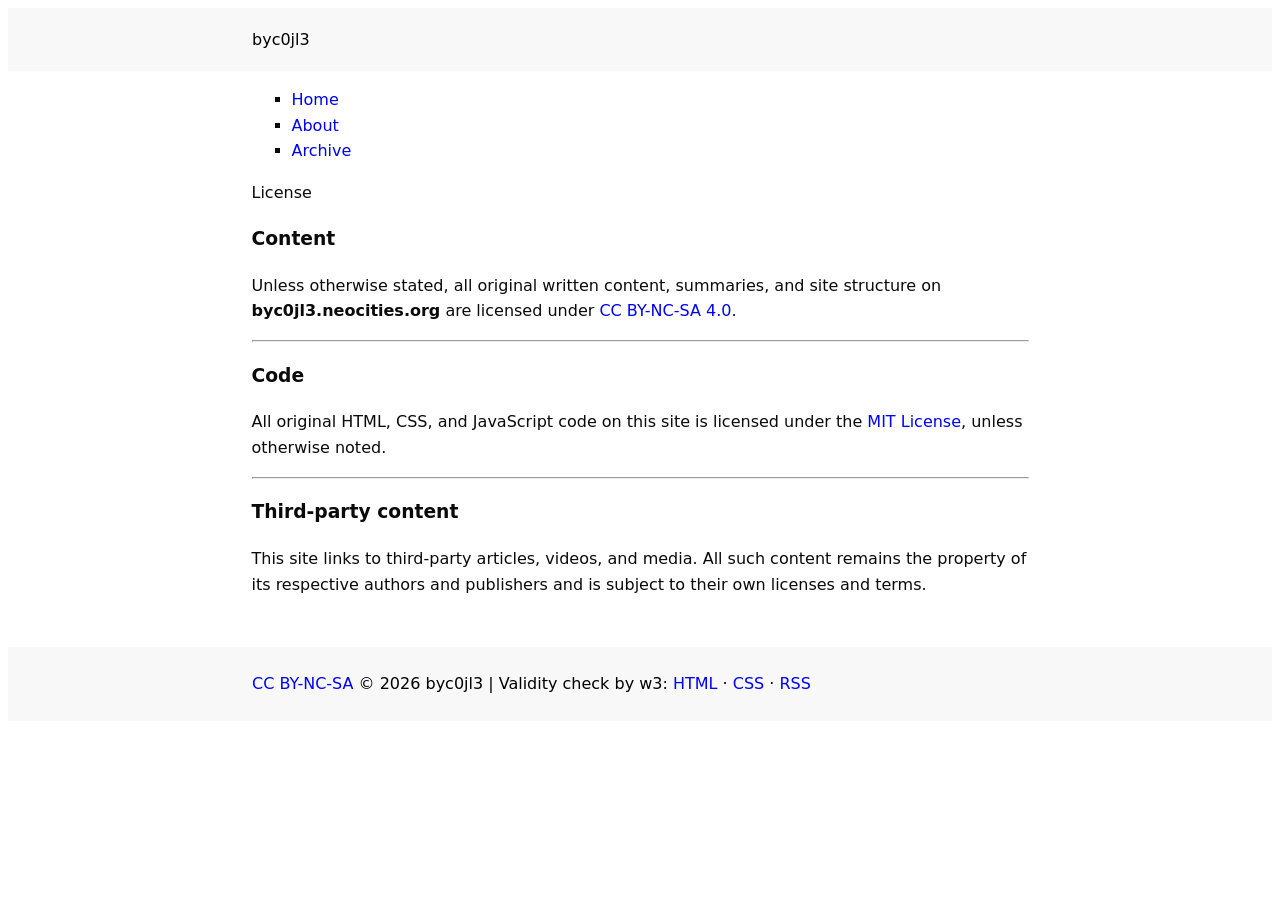
<file: license.html>
<!DOCTYPE html>
<html lang="en">

<head>
    <meta charset="UTF-8" />
    <meta name="viewport" content="width=device-width, initial-scale=1.0" />
    <meta name="description" content="Licensing information for byc0jl3.neocities.org">
    <link rel="alternate" href="https://byc0jl3.neocities.org/rss.xml" type="application/rss+xml" title="byc0jl3" />
    <link rel="stylesheet" href="styles.css" />
    <link rel="shortcut icon" href="site_icon.ico" type="image/x-icon" />
    <title>License - byc0jl3</title>
</head>

<body>
    <header>
        <div class="section">
            <h1>byc0jl3</h1>
        </div>
    </header>
    <nav aria-label="Main navigation">
        <ul>
            <li><a href="index.html">Home</a></li>
            <li><a href="about.html">About</a></li>
            <li><a href="archive.html">Archive</a></li>
        </ul>
    </nav>
    <main>
        <div class="section">
            <h2>License</h2>
            <section>
                <h3>Content</h3>
                <p>Unless otherwise stated, all original written content, summaries, and site
                    structure on <strong>byc0jl3.neocities.org</strong> are licensed under <a
                        href="https://creativecommons.org/licenses/by-nc-sa/4.0/">
                        CC BY-NC-SA 4.0</a>.</p>
            </section>
            <hr>
            <section>
                <h3>Code</h3>
                <p> All original HTML, CSS, and JavaScript code on this site is licensed under
                    the <a href="https://opensource.org/licenses/MIT">
                        MIT License</a>, unless otherwise noted. </p>
            </section>
            <hr>
            <section>
                <h3>Third-party content</h3>
                <p>This site links to third-party articles, videos, and media.
                    All such content remains the property of its respective authors
                    and publishers and is subject to their own licenses and terms.</p>
            </section>
        </div>
    </main>

    <footer>
        <div class="section">
            <p>
                <a href="/license.html">CC BY-NC-SA</a>
                © 2026 byc0jl3 |
                Validity check by w3:
                <a href="https://validator.w3.org/nu/?doc=https%3A%2F%2Fbyc0jl3.neocities.org%2F">HTML</a> ·
                <a
                    href="https://jigsaw.w3.org/css-validator/validator?uri=https%3A%2F%2Fbyc0jl3.neocities.org%2F&profile=css3svg&usermedium=all&warning=1&vextwarning=&lang=en">CSS</a>
                · <a href="http://validator.w3.org/feed/check.cgi?url=https%3A//byc0jl3.neocities.org/rss.xml">RSS</a>
            </p>
        </div>
    </footer>

</body>

</html>
</file>
<file: styles.css>
html {
  scroll-behavior: smooth;
  word-wrap: break-word;
  /* Fallback for older browsers */
  overflow-wrap: break-word;
  /* Modern standard */
  font-size: 100%;
  /* Respects user browser settings */

}

body {
  font-family: system-ui, -apple-system, BlinkMacSystemFont, 'Segoe UI', Roboto, Oxygen, Ubuntu, Cantarell, 'Open Sans', 'Helvetica Neue', sans-serif;
  line-height: 1.6;
}

main,
nav {
  color: #0a0a0a;
  max-width: 777px;
  margin: 0 auto;
  padding: 0 8px;
}

header,
footer {
  background: #f8f8f8;
}

header>.section,
footer>.section {
  max-width: 48.5rem;
  margin: 0 auto;
  padding: 0.5rem;
}

header>.section>h1 {
  font-size: 1rem;
  font-weight: normal;
}

h2 {
  font-size: 1rem;
  font-weight: normal;
}

footer {
  margin-top: 50px;
}


a {
  color: blue;
  text-decoration: none;
}

a:hover {
  text-decoration: underline;
}

summary {
  cursor: pointer;
}

details {
  margin-top: 42px;
}

ul {
  list-style-type: square;
}

.favTit {
  color: blue;
  display: inline-block;
  margin: 0;
}

#projects {
  margin-top: 3rem;
}



@media (prefers-color-scheme: dark) {
  body {
    background: #141414;
    color: hsla(0, 0%, 100%, 0.9);
  }

  main,
  nav {
    color: hsla(0, 0%, 100%, 0.9);
  }

  header,
  footer {
    background-color: black;
  }

  a,
  a:visited,
  a:hover,
  a:active {
    color: #e85d01;
  }

  summary::marker {
    color: #e85d01;
  }

  .favTit {
    color: #e85d01;
  }
}
</file>
